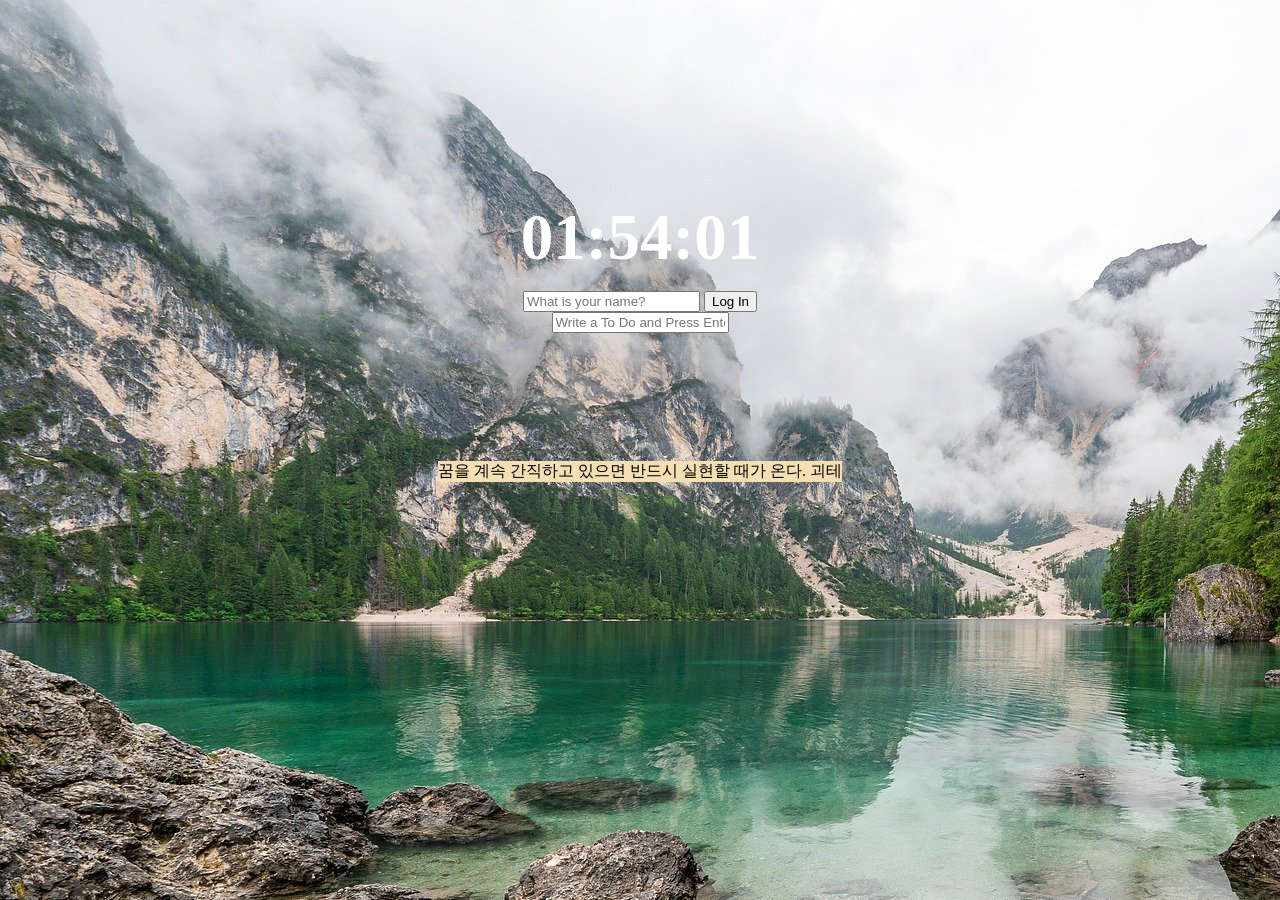
<file: web/index.html>
<!DOCTYPE html>
<html lang="en">
<head>
    <meta charset="UTF-8">
    <meta name="viewport" content="width=device-width, initial-scale=1.0">
    <link rel="stylesheet" href="css/style.css" />
    <title>Momentum Clone</title>
</head>
<body>
    <div id="weather">
        <span></span>
        <span></span>
        <span></span>
    </div>

    <h2 id="clock">00:00:00</h2>
    <h1 id="greeting" class="hidden"></h1>

    <form id="login-form" class="hidden">
        <input required maxlength="20" type="text" placeholder="What is your name?" />
        <button>Log In</button>
    </form>

    <form id="todo-form">
        <input required type="text" placeholder="Write a To Do and Press Enter" />
    </form>
    <ul id="todo-list"></ul>

    

    <div id = "quote">
        <span></span>
        <span></span>
    </div>
    
    <script src="js/key.js"></script>
    <script src="js/greeting.js"></script>
    <script src="js/clock.js"></script>
    <script src="js/quotes.js"></script>
    <script src="js/background.js"></script>
    <script src="js/todo.js"></script>
    <script src="js/weather.js"></script>
</body>
</html>
</file>
<file: web/css/style.css>
.hidden {
    display: none;
}

h2#clock {
    color : white;
    font-size: 65px;
    text-align: center;
    margin-top: 12rem;
    margin-bottom : 1rem;
}

h1#greeting {
    color: white;
    font-size : 65px;
    margin-top: 1rem;
}

body {
    display: grid;
    place-items: center;
}

#quote{
    margin-top: 6rem;
    background-color :wheat;
}

#weather{
    background-color: white;
}
</file>
